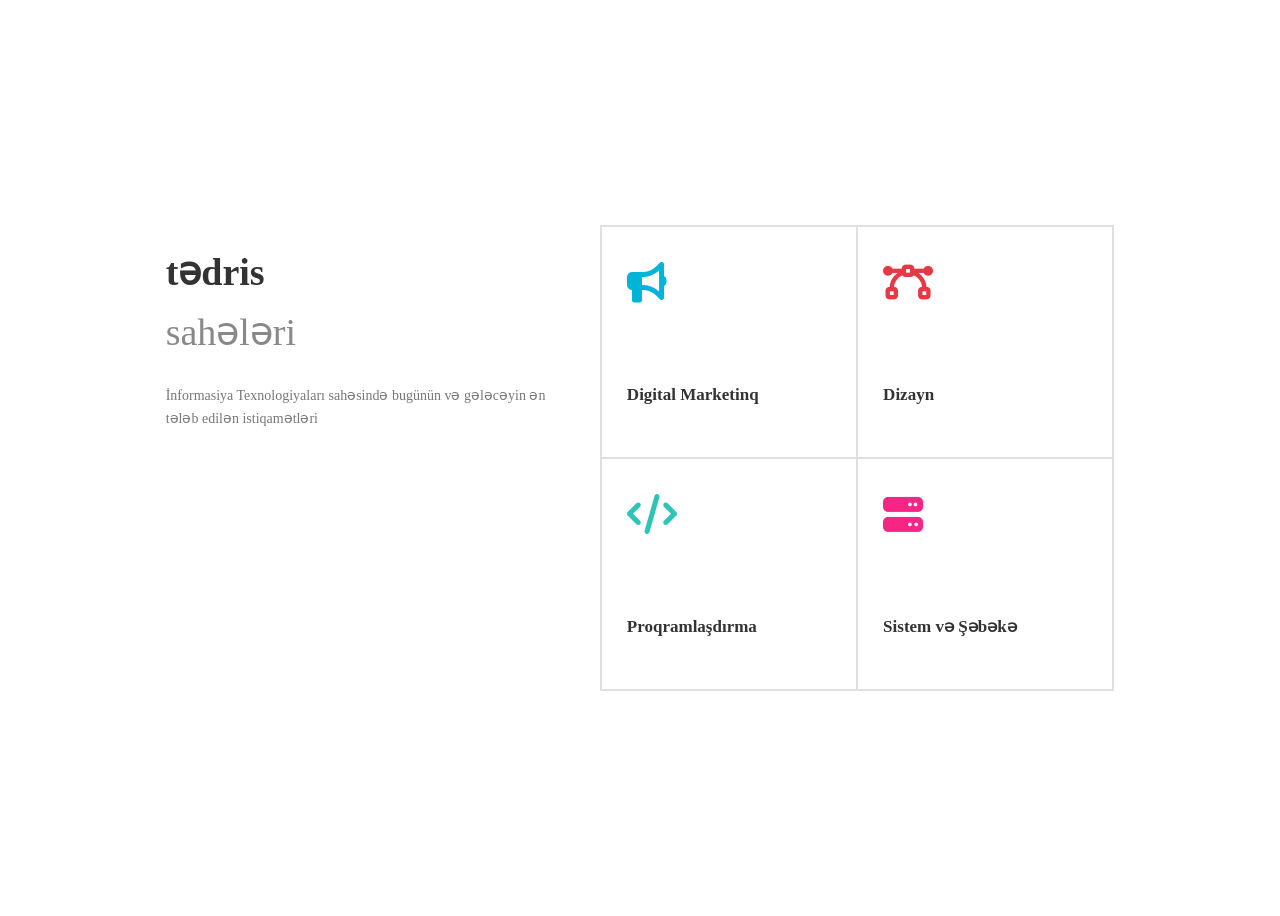
<file: index.html>
</div><!DOCTYPE html>
<html lang="az">
<head>
  <meta charset="UTF-8">
  <title>Tədris Sahələri</title>
  

  <link rel="stylesheet" href="style.css">

  <link rel="stylesheet" href="https://cdnjs.cloudflare.com/ajax/libs/font-awesome/6.5.0/css/all.min.css">
  <div class="container">
    <div class="left-box">
      <div class="title">
        <h1>tədris</h1>
        <h2>sahələri</h2>
      </div>
      <div class="line"></div>
      <p>İnformasiya Texnologiyaları sahəsində bugünün və gələcəyin ən tələb edilən istiqamətləri</p>
    </div>

    <div class="grid">
      
      <div class="card">
        <i class="fa-solid fa-bullhorn" style="color: #00b4d8;"></i>
        <h3>Digital Marketinq</h3>
      </div>

      <div class="card">
        <i class="fa-solid fa-bezier-curve" style="color: #e63946;"></i>
        <h3>Dizayn</h3>
      </div>

      <div class="card">
        <i class="fa-solid fa-code" style="color: #2ec4b6;"></i>
        <h3>Proqramlaşdırma</h3>
      </div>

      <div class="card">
        <i class="fa-solid fa-server" style="color: #f72585;"></i>
        <h3>Sistem və Şəbəkə</h3>
      </div>

    </div>

  </div>

</body>
</html>
</file>
<file: style.css>
body {
    display: flex;
    justify-content: center;
    align-items: center;
    min-height: 100vh;
    background-color: #fff;
  }

  .container {
    display: flex;
    gap: 60px;
    max-width: 950px;
    padding: 20px;
  }

  
  .left-box {
    flex: 1;
  }

  .title h1 {
    font-size: 38px;
    font-weight: 700;
    color: #333;
  }

  .title h2 {
    font-size: 38px;
    font-weight: 300;
    color: #888;
    margin-top: -10px;
  }

  .left-box p {
    color: #777;
    font-size: 14px;
    line-height: 1.6;
  }

  .grid {
    flex: 1.3;
    display: grid;
    grid-template-columns: 1fr 1fr;
    border: 1px solid #e0e0e0;
  }

  .card {
    border: 1px solid #e0e0e0;
    padding: 35px 25px;
    display: flex;
    flex-direction: column;
    justify-content: space-between;
    min-height: 160px;
  }

  .card i {
    font-size: 40px;
    color: #333;
    margin-bottom: 20px;
  }

  .card h3 {
    font-size: 17px;
    color: #333;
  }

  
  .container {
display: flex;
flex-wrap: wrap;
gap: 40px;
}
</file>
